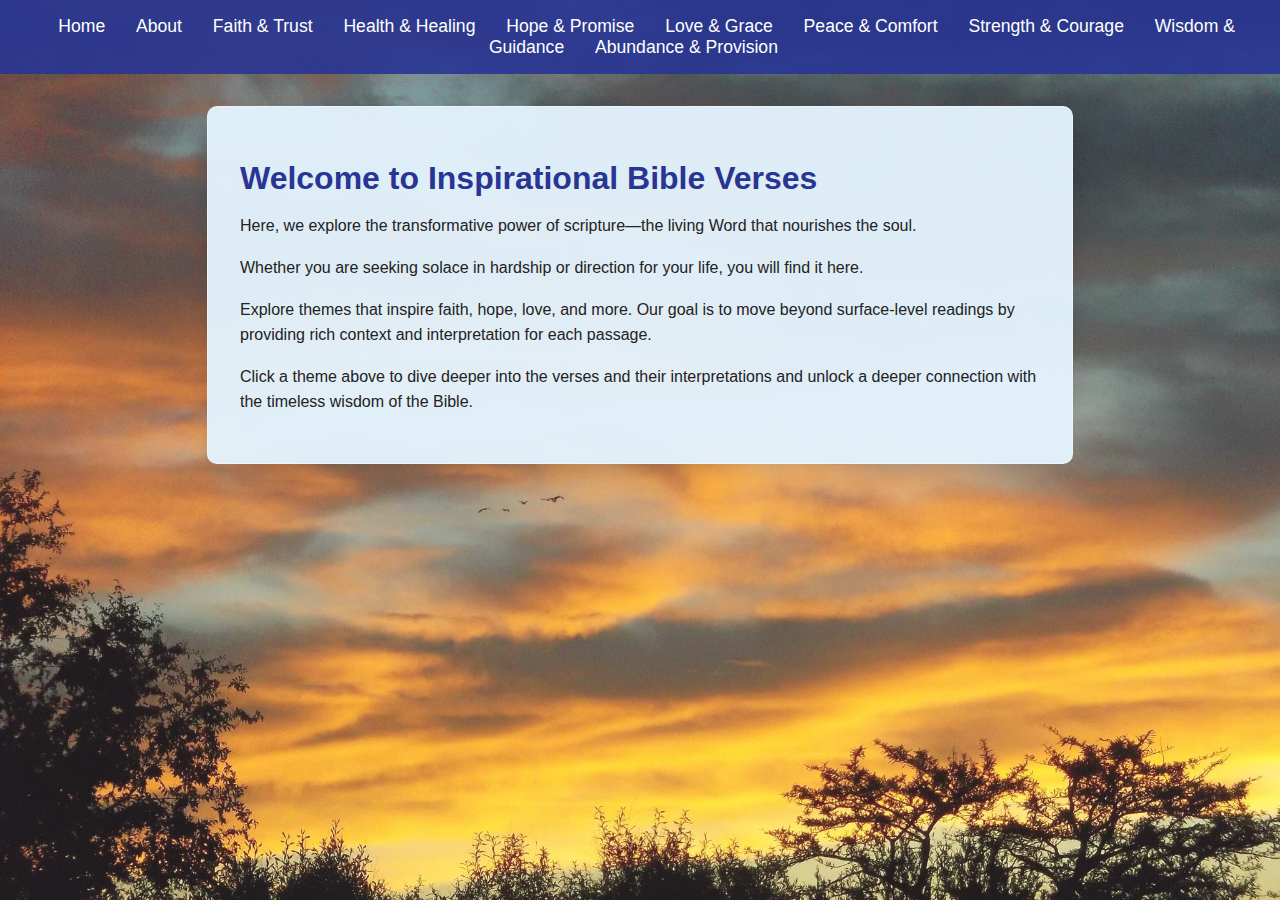
<file: index.html>
<!DOCTYPE html>
<html lang="en">
<head>
  <meta charset="UTF-8">
  <title>Inspirational Bible Verses</title>
  <link rel="stylesheet" href="styles.css">
</head>
<body>
  <nav>
    <a href="index.html">Home</a>
    <a href="about.html">About</a>
    <a href="faith-and-trust.html">Faith & Trust</a>
    <a href="health-and-healing.html">Health & Healing</a>
    <a href="hope-and-promise.html">Hope & Promise</a>
    <a href="love-and-grace.html">Love & Grace</a>
    <a href="peace-and-comfort.html">Peace & Comfort</a>
    <a href="strength-and-courage.html">Strength & Courage</a>
    <a href="wisdom-and-guidance.html">Wisdom & Guidance</a>
    <a href="abundance-and-provision.html">Abundance & Provision</a>
  </nav>
  <main>
    <h1>Welcome to Inspirational Bible Verses</h1>
    
    <p>Here, we explore the transformative power of scripture—the living Word that nourishes the soul.</P>
<p>Whether you are seeking solace in hardship or direction for your life, you will find it here.</p>
<p>Explore themes that inspire faith, hope, love, and more. Our goal is to move beyond surface-level readings by providing rich context and interpretation for each passage.</p>
<p>Click a theme above to dive deeper into the verses and their interpretations and unlock a deeper connection with the timeless wisdom of the Bible.</p>
  </main>
  <script src="script.js"></script>
</body>
</html>
</file>
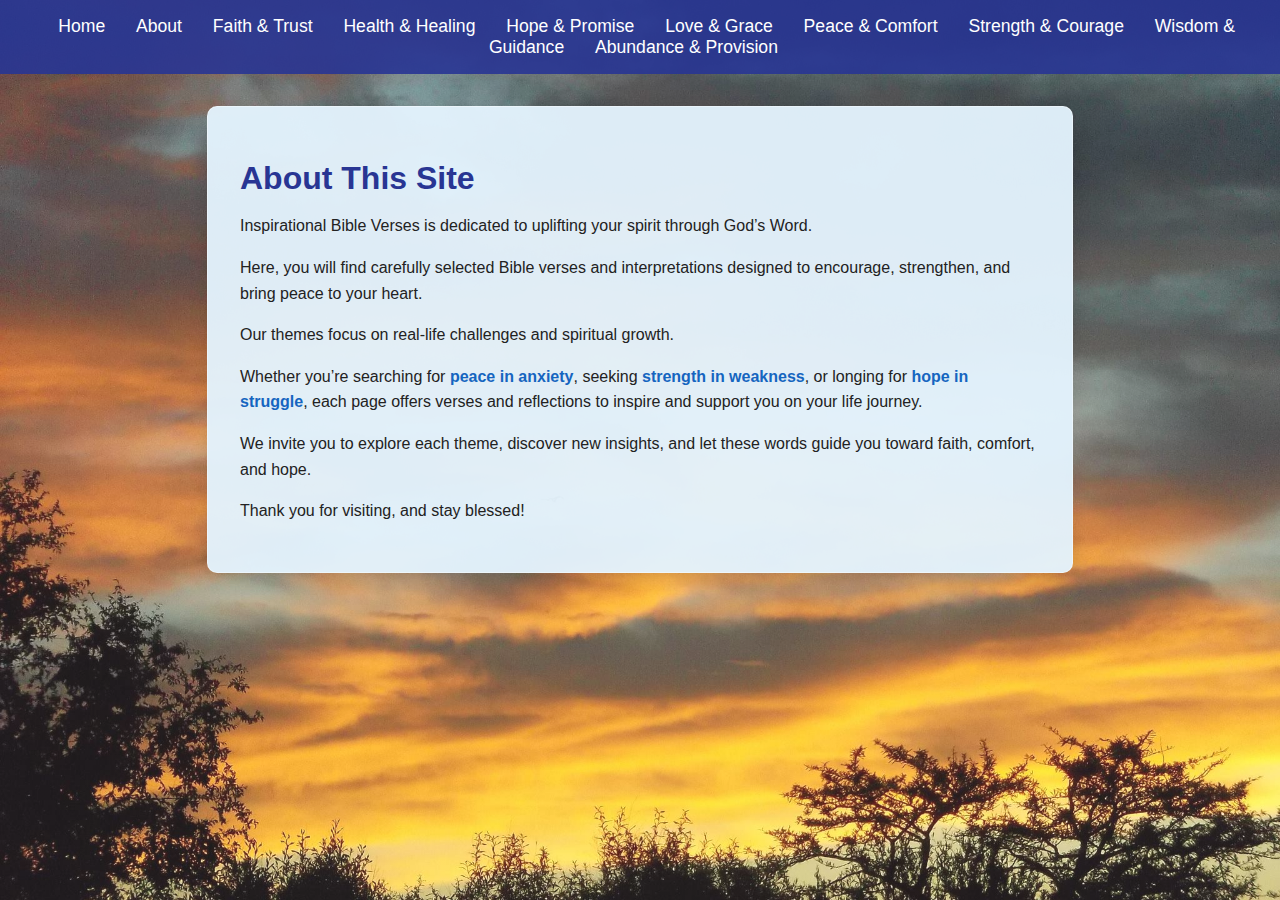
<file: about.html>
<!DOCTYPE html>
<html lang="en">
<head>
  <meta charset="UTF-8">
  <title>About - Inspirational Bible Verses</title>
  <link rel="stylesheet" href="styles.css">
</head>
<body>
  <nav>
    <a href="index.html">Home</a>
    <a href="about.html">About</a>
    <a href="faith-and-trust.html">Faith & Trust</a>
    <a href="health-and-healing.html">Health & Healing</a>
    <a href="hope-and-promise.html">Hope & Promise</a>
    <a href="love-and-grace.html">Love & Grace</a>
    <a href="peace-and-comfort.html">Peace & Comfort</a>
    <a href="strength-and-courage.html">Strength & Courage</a>
    <a href="wisdom-and-guidance.html">Wisdom & Guidance</a>
    <a href="abundance-and-provision.html">Abundance & Provision</a>
  </nav>
  <main>
    <h1>About This Site</h1>
    <p>
    Inspirational Bible Verses is dedicated to uplifting your spirit 
      through God’s Word.</p>
	 <p>
	 Here, you will find carefully selected Bible
     verses and interpretations designed to encourage, strengthen, 
     and bring peace to your heart.
    </p>
    <p>
      Our themes focus on real-life challenges and spiritual growth. 
	</p>
	<p>
      Whether you’re searching for <b>peace in anxiety</b>, seeking 
      <b>strength in weakness</b>, or longing for <b>hope in 
      struggle</b>, each page offers verses and reflections to 
      inspire and support you on your life journey.
    </p>
    <p>
      We invite you to explore each theme, discover new insights, 
      and let these words guide you toward faith, comfort, and hope.
	  </p>
	  <p>
      Thank you for visiting, and stay blessed!
    </p>
  </main>
  <script src="script.js"></script>
</body>
</html>
</file>
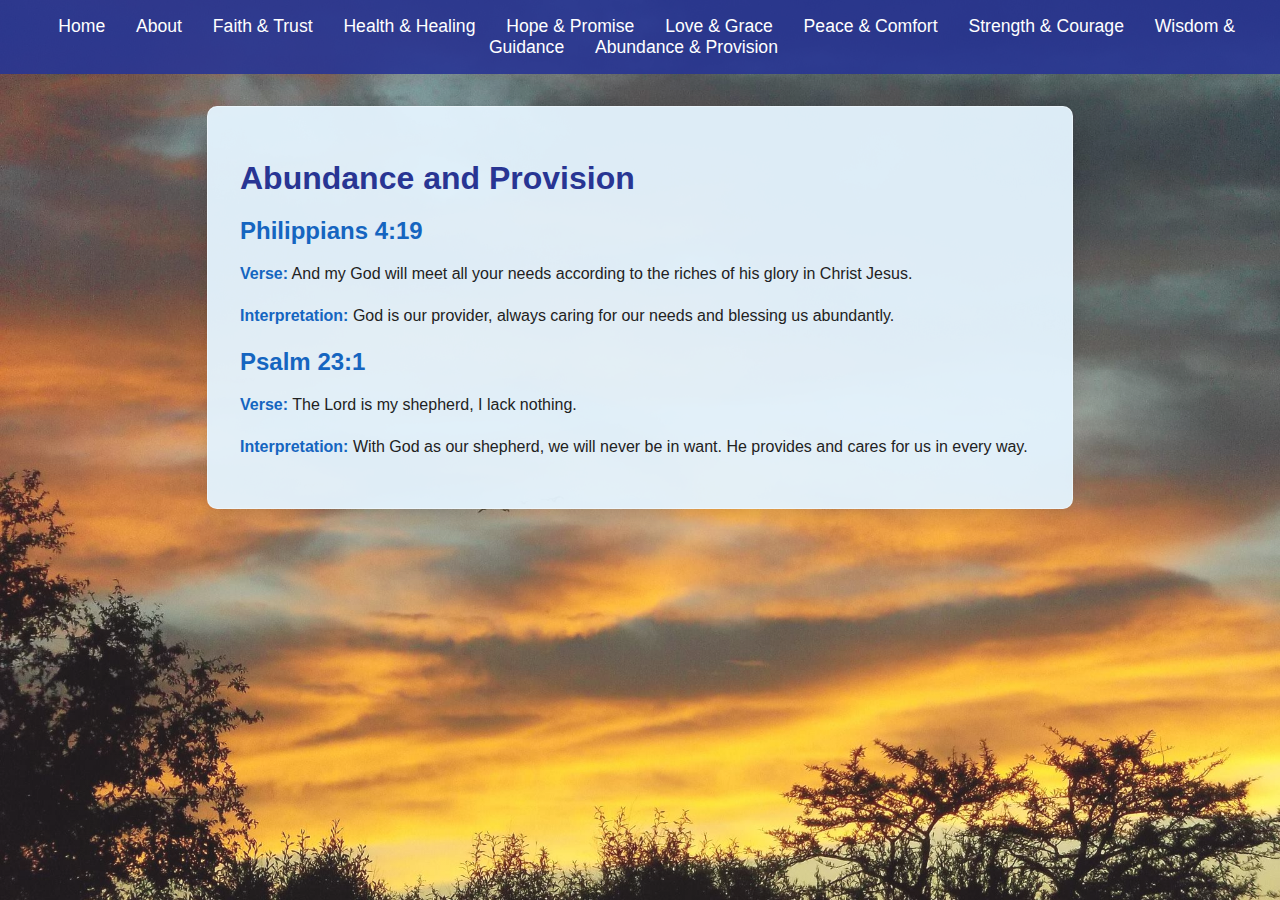
<file: abundance-and-provision.html>
<!DOCTYPE html>
<html lang="en">
<head>
  <meta charset="UTF-8">
  <title>Abundance and Provision - Inspirational Bible Verses</title>
  <link rel="stylesheet" href="styles.css">
</head>
<body>
  <nav>
    <a href="index.html">Home</a>
    <a href="about.html">About</a>
    <a href="faith-and-trust.html">Faith & Trust</a>
    <a href="health-and-healing.html">Health & Healing</a>
    <a href="hope-and-promise.html">Hope & Promise</a>
    <a href="love-and-grace.html">Love & Grace</a>
    <a href="peace-and-comfort.html">Peace & Comfort</a>
    <a href="strength-and-courage.html">Strength & Courage</a>
    <a href="wisdom-and-guidance.html">Wisdom & Guidance</a>
    <a href="abundance-and-provision.html">Abundance & Provision</a>
  </nav>
  <main>
    <h1>Abundance and Provision</h1>
    <h2>Philippians 4:19</h2>
    <p><b>Verse:</b> And my God will meet all your needs according to the riches of his glory in Christ Jesus.</p>
    <p><b>Interpretation:</b> God is our provider, always caring for our needs and blessing us abundantly.</p>
    <h2>Psalm 23:1</h2>
    <p><b>Verse:</b> The Lord is my shepherd, I lack nothing.</p>
    <p><b>Interpretation:</b> With God as our shepherd, we will never be in want. He provides and cares for us in every way.</p>
  </main>
  <script src="script.js"></script>
</body>
</html>
</file>
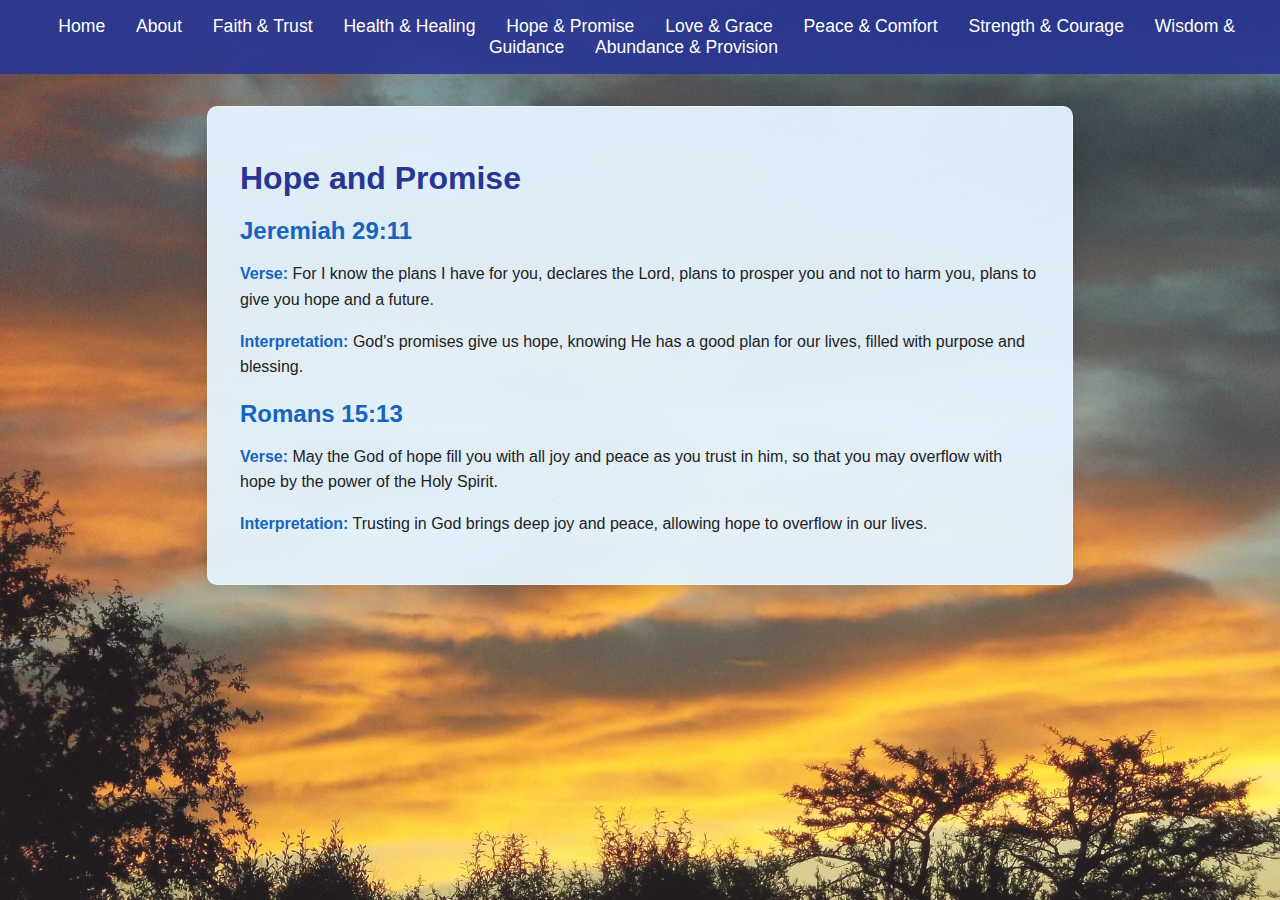
<file: hope-and-promise.html>
<!DOCTYPE html>
<html lang="en">
<head>
  <meta charset="UTF-8">
  <title>Hope and Promise - Inspirational Bible Verses</title>
  <link rel="stylesheet" href="styles.css">
</head>
<body>
  <nav>
    <a href="index.html">Home</a>
    <a href="about.html">About</a>
    <a href="faith-and-trust.html">Faith & Trust</a>
    <a href="health-and-healing.html">Health & Healing</a>
    <a href="hope-and-promise.html">Hope & Promise</a>
    <a href="love-and-grace.html">Love & Grace</a>
    <a href="peace-and-comfort.html">Peace & Comfort</a>
    <a href="strength-and-courage.html">Strength & Courage</a>
    <a href="wisdom-and-guidance.html">Wisdom & Guidance</a>
    <a href="abundance-and-provision.html">Abundance & Provision</a>
  </nav>
  <main>
    <h1>Hope and Promise</h1>
    <h2>Jeremiah 29:11</h2>
    <p><b>Verse:</b> For I know the plans I have for you, declares the Lord, plans to prosper you and not to harm you, plans to give you hope and a future.</p>
    <p><b>Interpretation:</b> God's promises give us hope, knowing He has a good plan for our lives, filled with purpose and blessing.</p>
    <h2>Romans 15:13</h2>
    <p><b>Verse:</b> May the God of hope fill you with all joy and peace as you trust in him, so that you may overflow with hope by the power of the Holy Spirit.</p>
    <p><b>Interpretation:</b> Trusting in God brings deep joy and peace, allowing hope to overflow in our lives.</p>
  </main>
  <script src="script.js"></script>
</body>
</html>
</file>
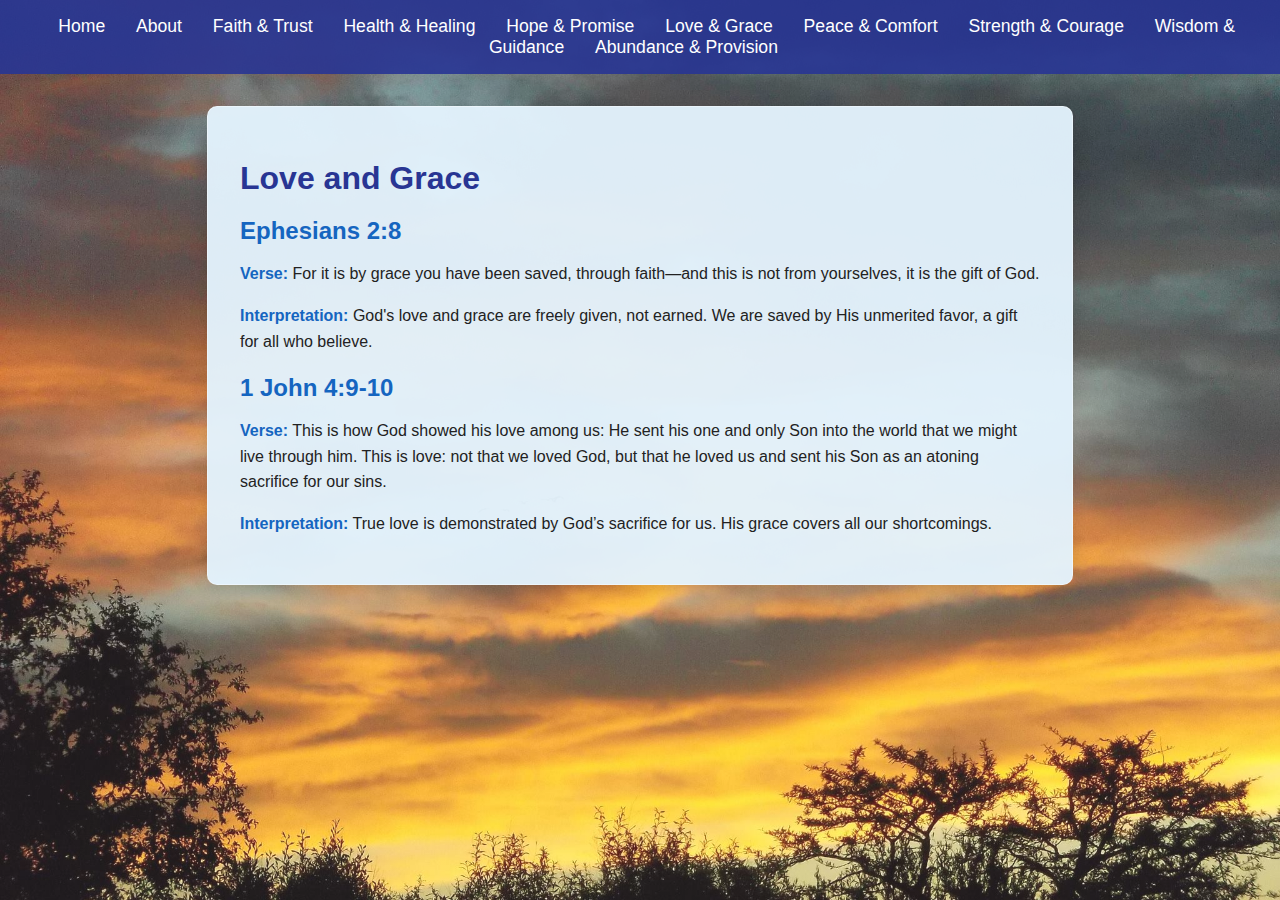
<file: love-and-grace.html>
<!DOCTYPE html>
<html lang="en">
<head>
  <meta charset="UTF-8">
  <title>Love and Grace - Inspirational Bible Verses</title>
  <link rel="stylesheet" href="styles.css">
</head>
<body>
  <nav>
    <a href="index.html">Home</a>
    <a href="about.html">About</a>
    <a href="faith-and-trust.html">Faith & Trust</a>
    <a href="health-and-healing.html">Health & Healing</a>
    <a href="hope-and-promise.html">Hope & Promise</a>
    <a href="love-and-grace.html">Love & Grace</a>
    <a href="peace-and-comfort.html">Peace & Comfort</a>
    <a href="strength-and-courage.html">Strength & Courage</a>
    <a href="wisdom-and-guidance.html">Wisdom & Guidance</a>
    <a href="abundance-and-provision.html">Abundance & Provision</a>
  </nav>
  <main>
    <h1>Love and Grace</h1>
    <h2>Ephesians 2:8</h2>
    <p><b>Verse:</b> For it is by grace you have been saved, through faith—and this is not from yourselves, it is the gift of God.</p>
    <p><b>Interpretation:</b> God's love and grace are freely given, not earned. We are saved by His unmerited favor, a gift for all who believe.</p>
    <h2>1 John 4:9-10</h2>
    <p><b>Verse:</b> This is how God showed his love among us: He sent his one and only Son into the world that we might live through him. This is love: not that we loved God, but that he loved us and sent his Son as an atoning sacrifice for our sins.</p>
    <p><b>Interpretation:</b> True love is demonstrated by God’s sacrifice for us. His grace covers all our shortcomings.</p>
  </main>
  <script src="script.js"></script>
</body>
</html>
</file>
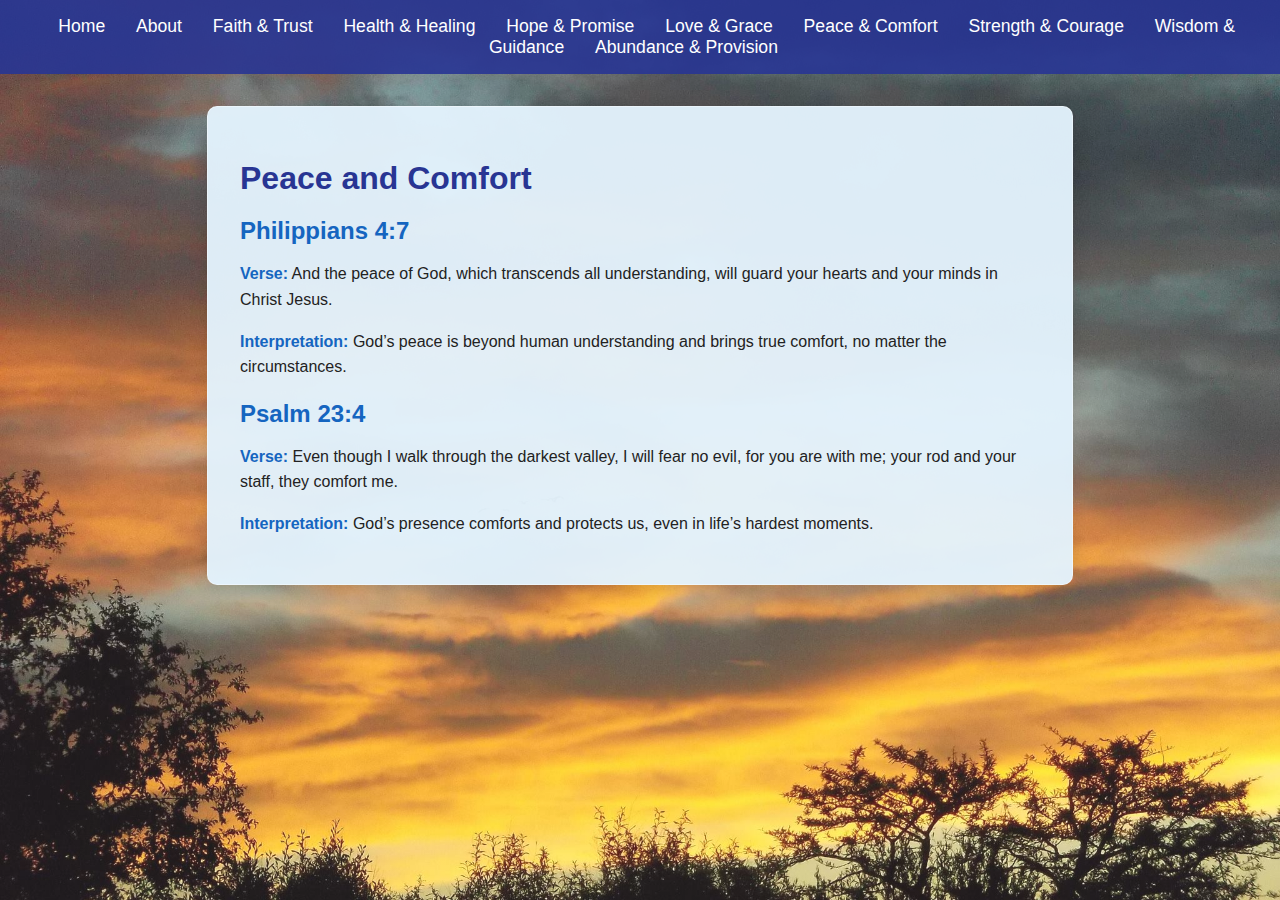
<file: peace-and-comfort.html>
<!DOCTYPE html>
<html lang="en">
<head>
  <meta charset="UTF-8">
  <title>Peace and Comfort - Inspirational Bible Verses</title>
  <link rel="stylesheet" href="styles.css">
</head>
<body>
  <nav>
    <a href="index.html">Home</a>
    <a href="about.html">About</a>
    <a href="faith-and-trust.html">Faith & Trust</a>
    <a href="health-and-healing.html">Health & Healing</a>
    <a href="hope-and-promise.html">Hope & Promise</a>
    <a href="love-and-grace.html">Love & Grace</a>
    <a href="peace-and-comfort.html">Peace & Comfort</a>
    <a href="strength-and-courage.html">Strength & Courage</a>
    <a href="wisdom-and-guidance.html">Wisdom & Guidance</a>
    <a href="abundance-and-provision.html">Abundance & Provision</a>
  </nav>
  <main>
    <h1>Peace and Comfort</h1>
    <h2>Philippians 4:7</h2>
    <p><b>Verse:</b> And the peace of God, which transcends all understanding, will guard your hearts and your minds in Christ Jesus.</p>
    <p><b>Interpretation:</b> God’s peace is beyond human understanding and brings true comfort, no matter the circumstances.</p>
    <h2>Psalm 23:4</h2>
    <p><b>Verse:</b> Even though I walk through the darkest valley, I will fear no evil, for you are with me; your rod and your staff, they comfort me.</p>
    <p><b>Interpretation:</b> God’s presence comforts and protects us, even in life’s hardest moments.</p>
  </main>
  <script src="script.js"></script>
</body>
</html>
</file>
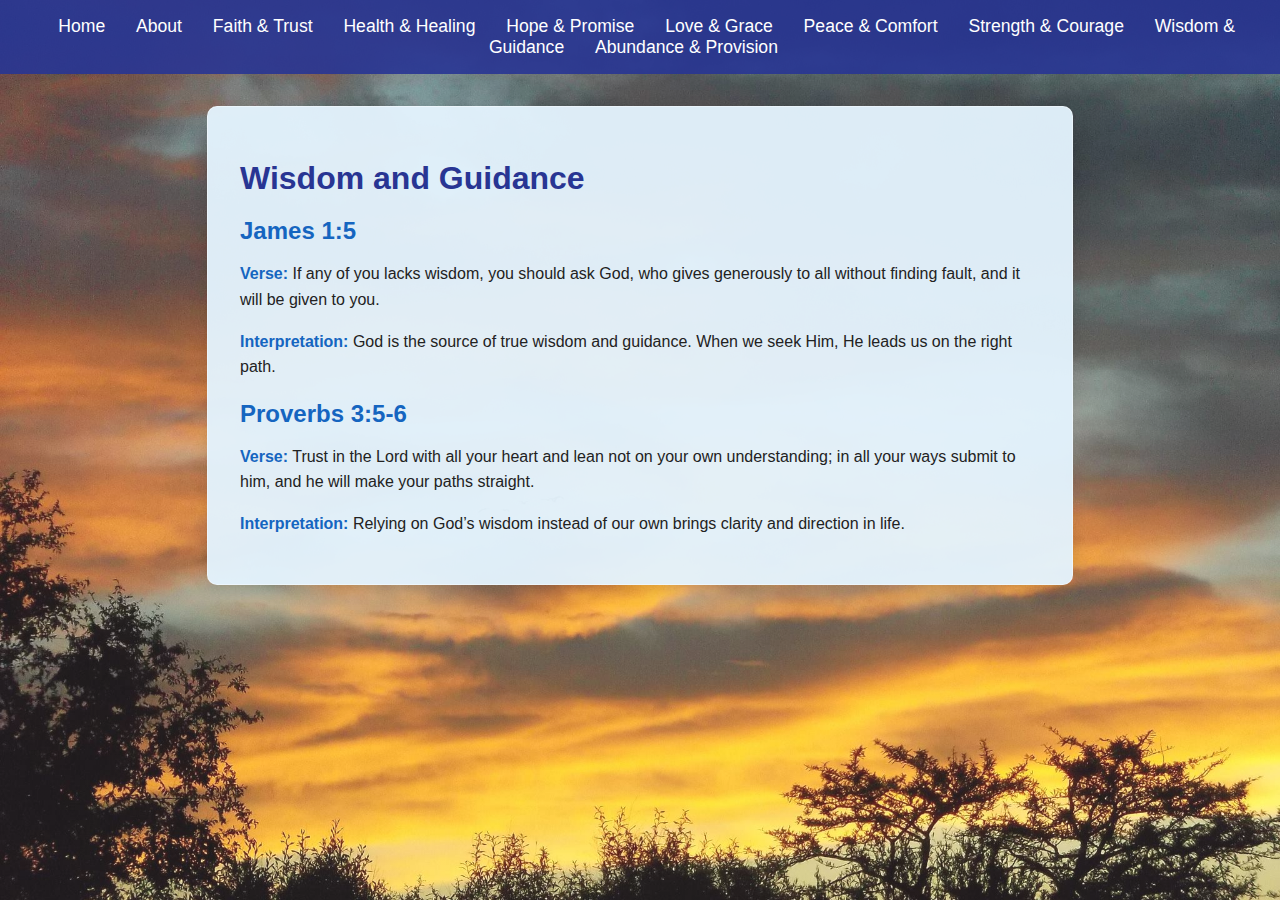
<file: wisdom-and-guidance.html>
<!DOCTYPE html>
<html lang="en">
<head>
  <meta charset="UTF-8">
  <title>Wisdom and Guidance - Inspirational Bible Verses</title>
  <link rel="stylesheet" href="styles.css">
</head>
<body>
  <nav>
    <a href="index.html">Home</a>
    <a href="about.html">About</a>
    <a href="faith-and-trust.html">Faith & Trust</a>
    <a href="health-and-healing.html">Health & Healing</a>
    <a href="hope-and-promise.html">Hope & Promise</a>
    <a href="love-and-grace.html">Love & Grace</a>
    <a href="peace-and-comfort.html">Peace & Comfort</a>
    <a href="strength-and-courage.html">Strength & Courage</a>
    <a href="wisdom-and-guidance.html">Wisdom & Guidance</a>
    <a href="abundance-and-provision.html">Abundance & Provision</a>
  </nav>
  <main>
    <h1>Wisdom and Guidance</h1>
    <h2>James 1:5</h2>
    <p><b>Verse:</b> If any of you lacks wisdom, you should ask God, who gives generously to all without finding fault, and it will be given to you.</p>
    <p><b>Interpretation:</b> God is the source of true wisdom and guidance. When we seek Him, He leads us on the right path.</p>
    <h2>Proverbs 3:5-6</h2>
    <p><b>Verse:</b> Trust in the Lord with all your heart and lean not on your own understanding; in all your ways submit to him, and he will make your paths straight.</p>
    <p><b>Interpretation:</b> Relying on God’s wisdom instead of our own brings clarity and direction in life.</p>
  </main>
  <script src="script.js"></script>
</body>
</html>
</file>
<file: styles.css>
/* styles.css - updated: subtle overlay + improved main box contrast
   Recommended: Place background image at images/background-2.jpg (no spaces).
   Two overlay methods are shown below; the file uses the gradient overlay method
   (simpler, no pseudo-element). Adjust overlay alpha to taste. */

body {
  font-family: 'Segoe UI', Arial, sans-serif;
  /* Fallback color while image loads */
  background-color: #f4f4f9;

  /* Layer an overlay over the image using a CSS gradient, then add the image.
     This improves contrast without changing the HTML. Adjust rgba(...) alpha
     value to make the overlay darker or lighter. */
  background-image:
    linear-gradient(rgba(255, 255, 255, 0.10), rgba(255, 255, 255, 0.10)),
    url("images/Background-2.jpg");
  background-repeat: no-repeat;
  background-position: center center;
  background-size: cover;
  background-attachment: fixed; /* disabled for small screens in media query */
  color: #222;
  margin: 0;
  padding: 0;

  /* Ensure stacking context for any pseudo overlays if used later */
  position: relative;
}

/* Navigation */
nav {
  background: rgba(40, 53, 147, 0.9); /* slightly translucent to let background peek */
  padding: 1em;
  text-align: center;
  position: relative;
  z-index: 1;
}

nav a {
  color: #fff;
  margin: 0 0.75em;
  text-decoration: none;
  font-weight: 500;
  font-size: 1.1em;
  transition: color 0.2s;
}

nav a:hover {
  color: #ffeb3b;
}

/* Main content box */
main {
  /* Slightly more opaque light-blue for strong contrast over background */
  background: rgba(227, 242, 253, 0.96); /* #e3f2fd with higher opacity */
  max-width: 800px;
  margin: 2em auto;
  padding: 2em;
  border-radius: 10px;
  box-shadow: 0 6px 18px rgba(0,0,0,0.12);
  position: relative;
  z-index: 1; /* sit above the overlay layer */
  border: 1px solid rgba(255,255,255,0.4); /* subtle highlight for contrast */
}

/* Headings and text */
h1 {
  color: #283593;
  margin-bottom: 0.5em;
}

h2 {
  color: #1565c0;
  margin-bottom: 0.5em;
}

p {
  line-height: 1.6;
  margin-bottom: 1em;
}

/* Emphasis color */
b {
  color: #1565c0;
}

/* Make sure main remains readable on small screens */
@media (max-width: 600px) {
  main {
    margin: 1em;
    padding: 1em;
  }
  /* disable fixed background on small screens for performance/compatibility */
  body {
    background-attachment: scroll;
    /* slightly reduce overlay on small screens to keep visuals light */
    background-image:
      linear-gradient(rgba(0, 0, 0, 0.12), rgba(0, 0, 0, 0.12)),
      url("images/background-2.jpg");
  }
}}

/* Alternative overlay approach (commented):
   If you prefer a dedicated overlay element, you can use body::before with
   position: fixed + pointer-events: none and then raise main/nav above it.
   Example:
   body::before {
     content: "";
     position: fixed;
     inset: 0;
     background: rgba(0,0,0,0.25);
     z-index: 0;
     pointer-events: none;
   }
   Then set nav and main to position: relative; z-index: 1;

*/
</file>
